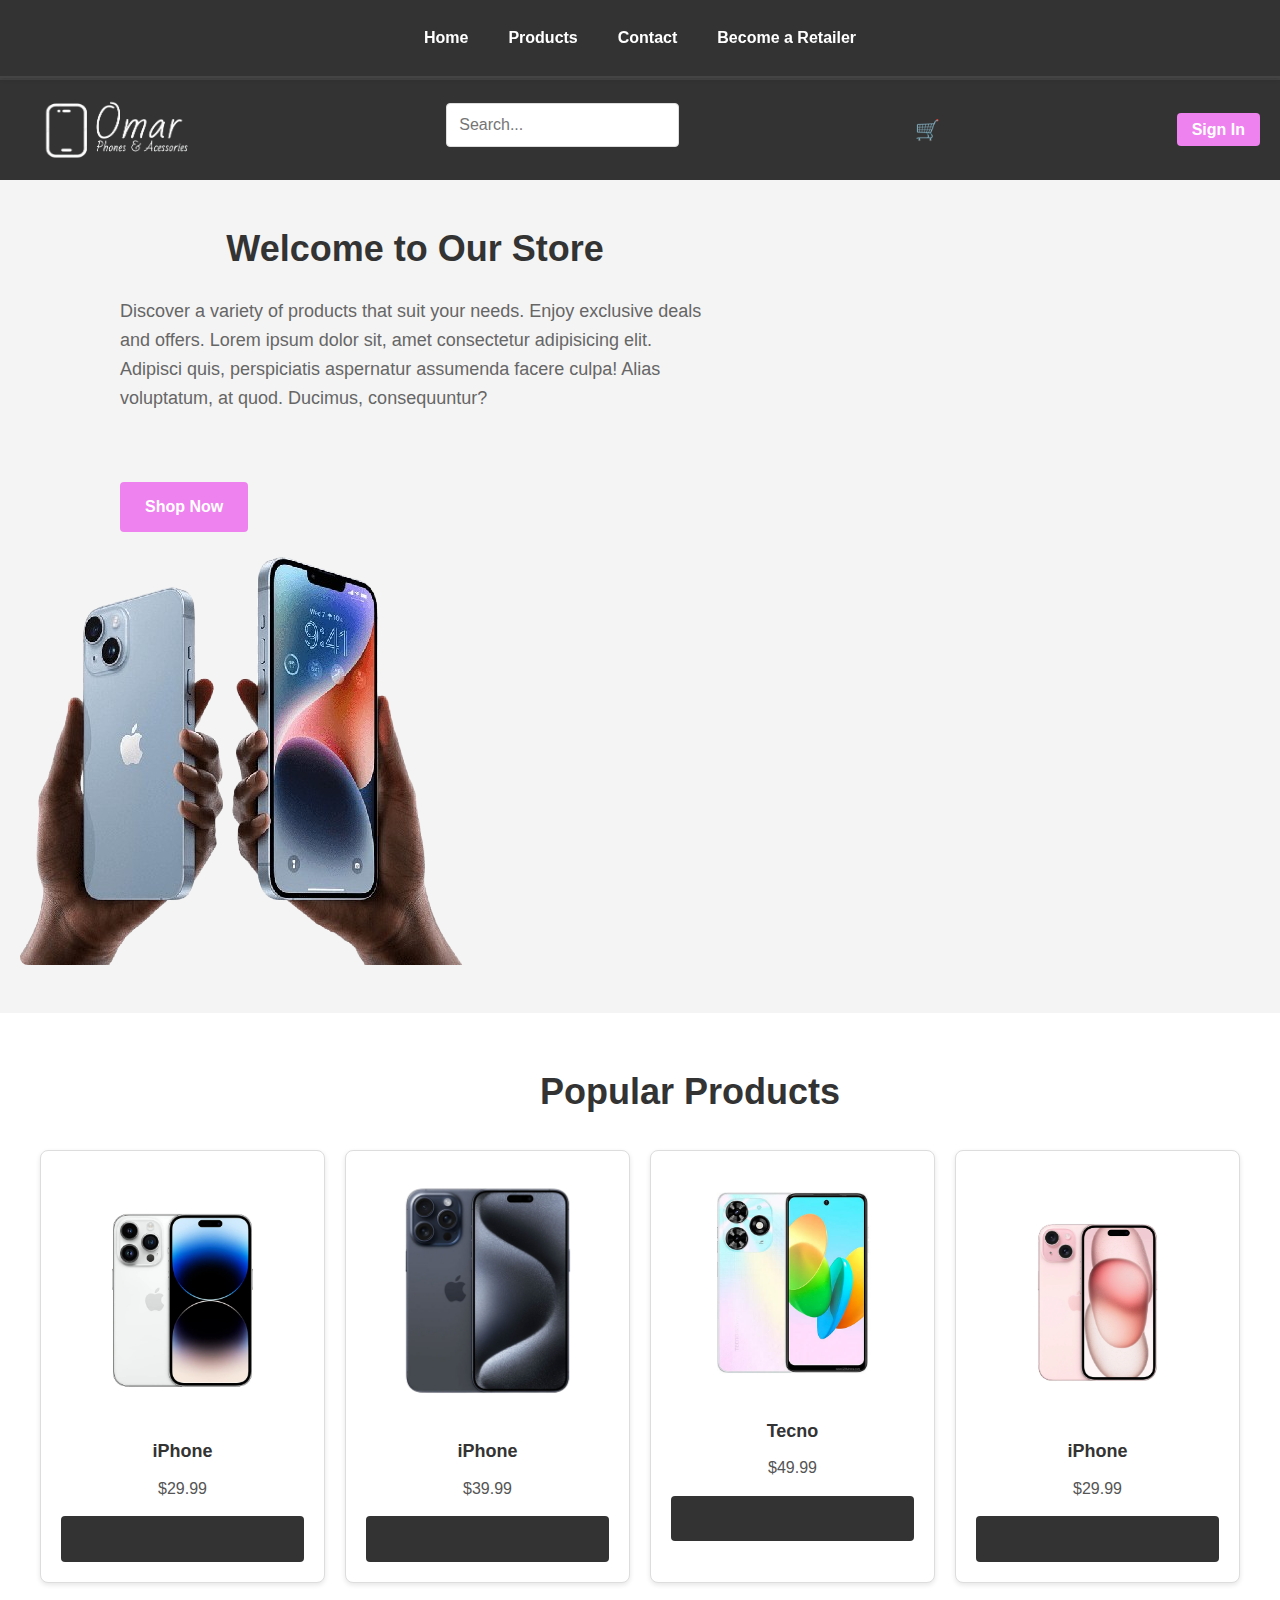
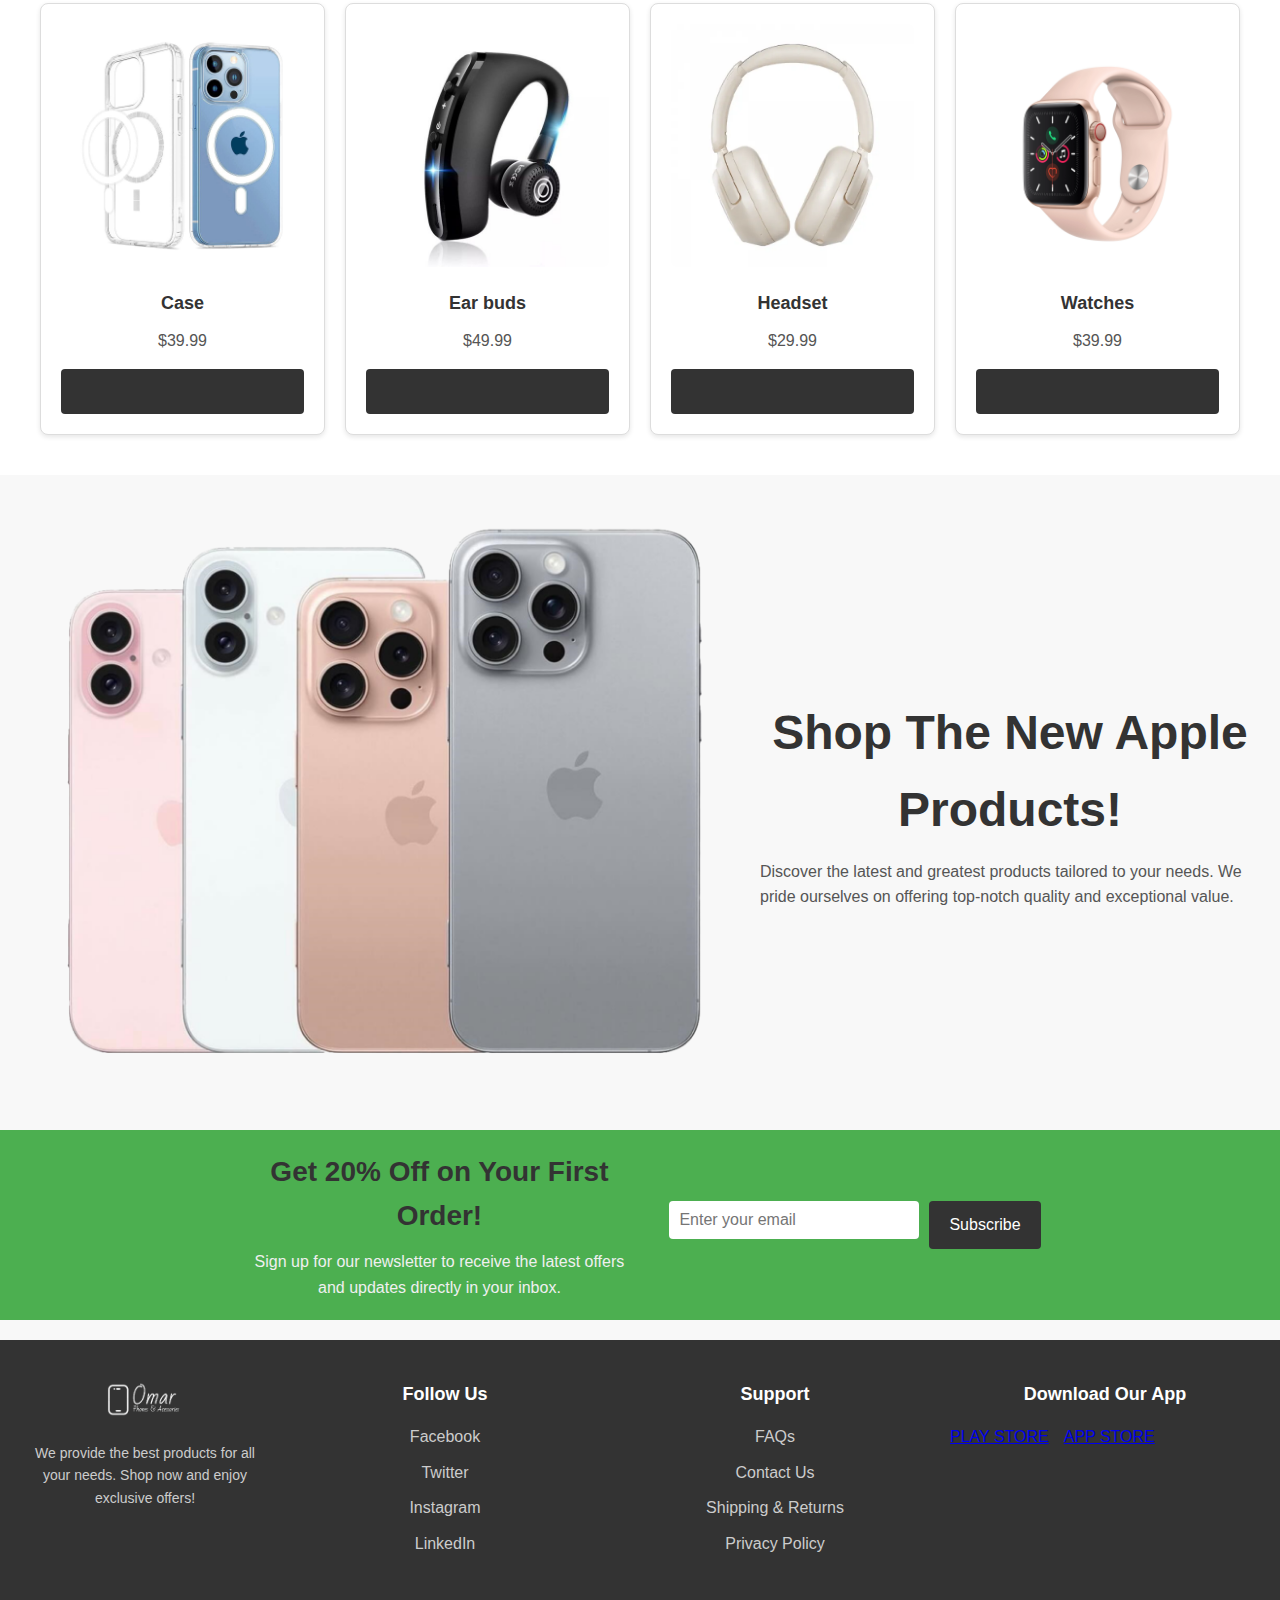
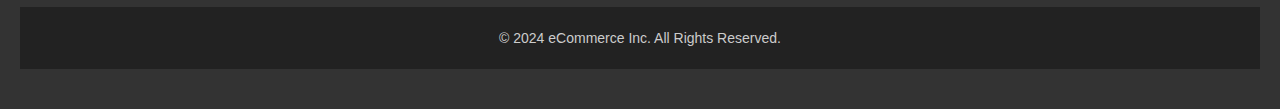
<file: index.html>
<!DOCTYPE html>
<html lang="en">
<head>
    <meta charset="UTF-8">
    <meta name="viewport" content="width=device-width, initial-scale=1.0">
    <link rel="stylesheet" href="styles.css">
    <link rel="stylesheet" href="style1.css">
    <title>Omar Phones & Accessories</title>
</head>
<body>

    <!-- First Navbar -->
    <nav class="navbar navbar-top">
        <ul class="navbar-list">
            <li><a href="index.html" class="navbar-link">Home</a></li>
            <li><a href="products.html" class="navbar-link">Products</a></li>
            <li><a href="Contact.html" class="navbar-link">Contact</a></li>
            <li><a href="authPage.html" class="navbar-link">Become a Retailer</a></li>
        </ul>
    </nav>

    <!-- Second Navbar -->
    <nav class="navbar navbar-bottom">
        <div class="navbar-container">
            <!-- Logo -->
            <div class="logo">
                <a href="index.html" class="logo-link"><img class="logo" src="./images/logo.png" alt="logo"></a>
            </div>

            <!-- Search Bar -->
            <div class="search-bar">
                <input type="text" placeholder="Search...">
            </div>

            <!-- Cart Icon -->
            <div class="cart-icon">
                <a href="cart.html">🛒</a>
            </div>

            <!-- Sign In Button -->
            <div class="sign-in-btn">
                <a href="authPage.html" class="sign-in-link">Sign In</a>
            </div>
        </div>
    </nav>

    <!-- Hero Section -->
    <section class="hero">
        <div class="hero-content">
            <h1 class="hero-title">Welcome to Our Store</h1>
            <p class="hero-text">Discover a variety of products that suit your needs. Enjoy exclusive deals and offers. Lorem ipsum dolor sit, amet consectetur adipisicing elit. Adipisci quis, perspiciatis aspernatur assumenda facere culpa! Alias voluptatum,  at  quod. Ducimus, consequuntur?</p>
            <a href="products.html" class="cta-btn">Shop Now</a>
        </div>
        <div class="hero-image">
            <img src="./images/133-removebg-preview.png" alt="Hero Image">
        </div>
    </section>

    <section class="products-section">
        <h1 class="head">Popular Products </h1>
        <div class="products-container">
            <div class="product-card">
                <img src="./images/14pro.webp" alt="Product 1">
                <h3>iPhone</h3>
                <p>$29.99</p>
                <a href="products.html" class="view-btn">View</a>
            </div>
            <div class="product-card">
                <img src="./images/15pm.png" alt="Product 2">
                <h3>iPhone</h3>
                <p>$39.99</p>
                <a href="products.html" class="view-btn">View</a>
            </div>
            <div class="product-card">
                <img src="./images/s2.JPG" alt="Product 3">
                <h3>Tecno</h3>
                <p>$49.99</p>
                <a href="products.html" class="view-btn">View</a>
            </div>
            <div class="product-card">
                <img src="./images/p1.webp" alt="Product 1">
                <h3>iPhone</h3>
                <p>$29.99</p>
                <a href="products.html" class="view-btn">View</a>
            </div>
            <div class="product-card">
                <img src="./images/case01.jpg" alt="Product 2">
                <h3>Case </h3>
                <p>$39.99</p>
                <a href="products.html" class="view-btn">View</a>
            </div>
            <div class="product-card">
                <img src="./images/case3.jpg" alt="Product 3">
                <h3>Ear buds </h3>
                <p>$49.99</p>
                <a href="products.html" class="view-btn">View</a>
            </div>
            <div class="product-card">
                <img src="./images/case7.webp" alt="Product 1">
                <h3>Headset</h3>
                <p>$29.99</p>
                <a href="products.html" class="view-btn">View</a>
            </div>
            <div class="product-card">
                <img src="./images/case4.webp" alt="Product 2">
                <h3>Watches</h3>
                <p>$39.99</p>
                <a href="products.html" class="view-btn">View</a>
            </div>
          
           
           
        </div>
    </section>

    <section class="image-text-section">
        <div class="image-container">
            <img src="./images/ee.png" alt="Placeholder Image">
        </div>
        <div class="text-container">
            <h2 class="section-header">Shop The New Apple Products!</h2>
            <p class="section-text">
                Discover the latest and greatest products tailored to your needs. 
                We pride ourselves on offering top-notch quality and exceptional value.
            </p>
        </div>
    </section>

    <!-- Banner Section -->
    <section class="banner">
        <div class="banner-content">
            <div class="offer">
                <h2>Get 20% Off on Your First Order!</h2>
                <p>Sign up for our newsletter to receive the latest offers and updates directly in your inbox.</p>
            </div>
            <div class="subscribe">
                <form class="newsletter-form">
                    <input type="email" placeholder="Enter your email" required>
                    <button type="submit" class="subscribe-btn">Subscribe</button>
                </form>
            </div>
        </div>
    </section>
     
    <!-- Footer Section -->
    <footer class="footer">
        <div class="container">
            <!-- Logo Section -->
            <div class="footer-logo">
                <img src="./images/logo.png" alt="Company Logo">
                <p>We provide the best products for all your needs. Shop now and enjoy exclusive offers!</p>
            </div>

            <!-- Social Links -->
            <div class="footer-social">
                <h3>Follow Us</h3>
                <ul>
                    <li><a href="https://facebook.com" target="_blank">Facebook</a></li>
                    <li><a href="https://twitter.com" target="_blank">Twitter</a></li>
                    <li><a href="https://instagram.com" target="_blank">Instagram</a></li>
                    <li><a href="https://linkedin.com" target="_blank">LinkedIn</a></li>
                </ul>
            </div>

            <!-- Support Section -->
            <div class="footer-support">
                <h3>Support</h3>
                <ul>
                    <li><a href="#">FAQs</a></li>
                    <li><a href="#">Contact Us</a></li>
                    <li><a href="#">Shipping & Returns</a></li>
                    <li><a href="#">Privacy Policy</a></li>
                </ul>
            </div>

            <!-- Download App Section -->
            <div class="footer-download">
                <h3>Download Our App</h3>
                <div class="app-links">
                    <a href="#" class="app-store-link">
                      PLAY STORE  
                    </a>
                    <a href="#" class="app-store-link">
                        APP STORE
                    </a>
                </div>
            </div>
        </div>

        <!-- Copyright Section -->
        <div class="footer-copyright">
            <p>&copy; 2024 eCommerce Inc. All Rights Reserved.</p>
        </div>
    </footer>

</body>
</html>
</file>
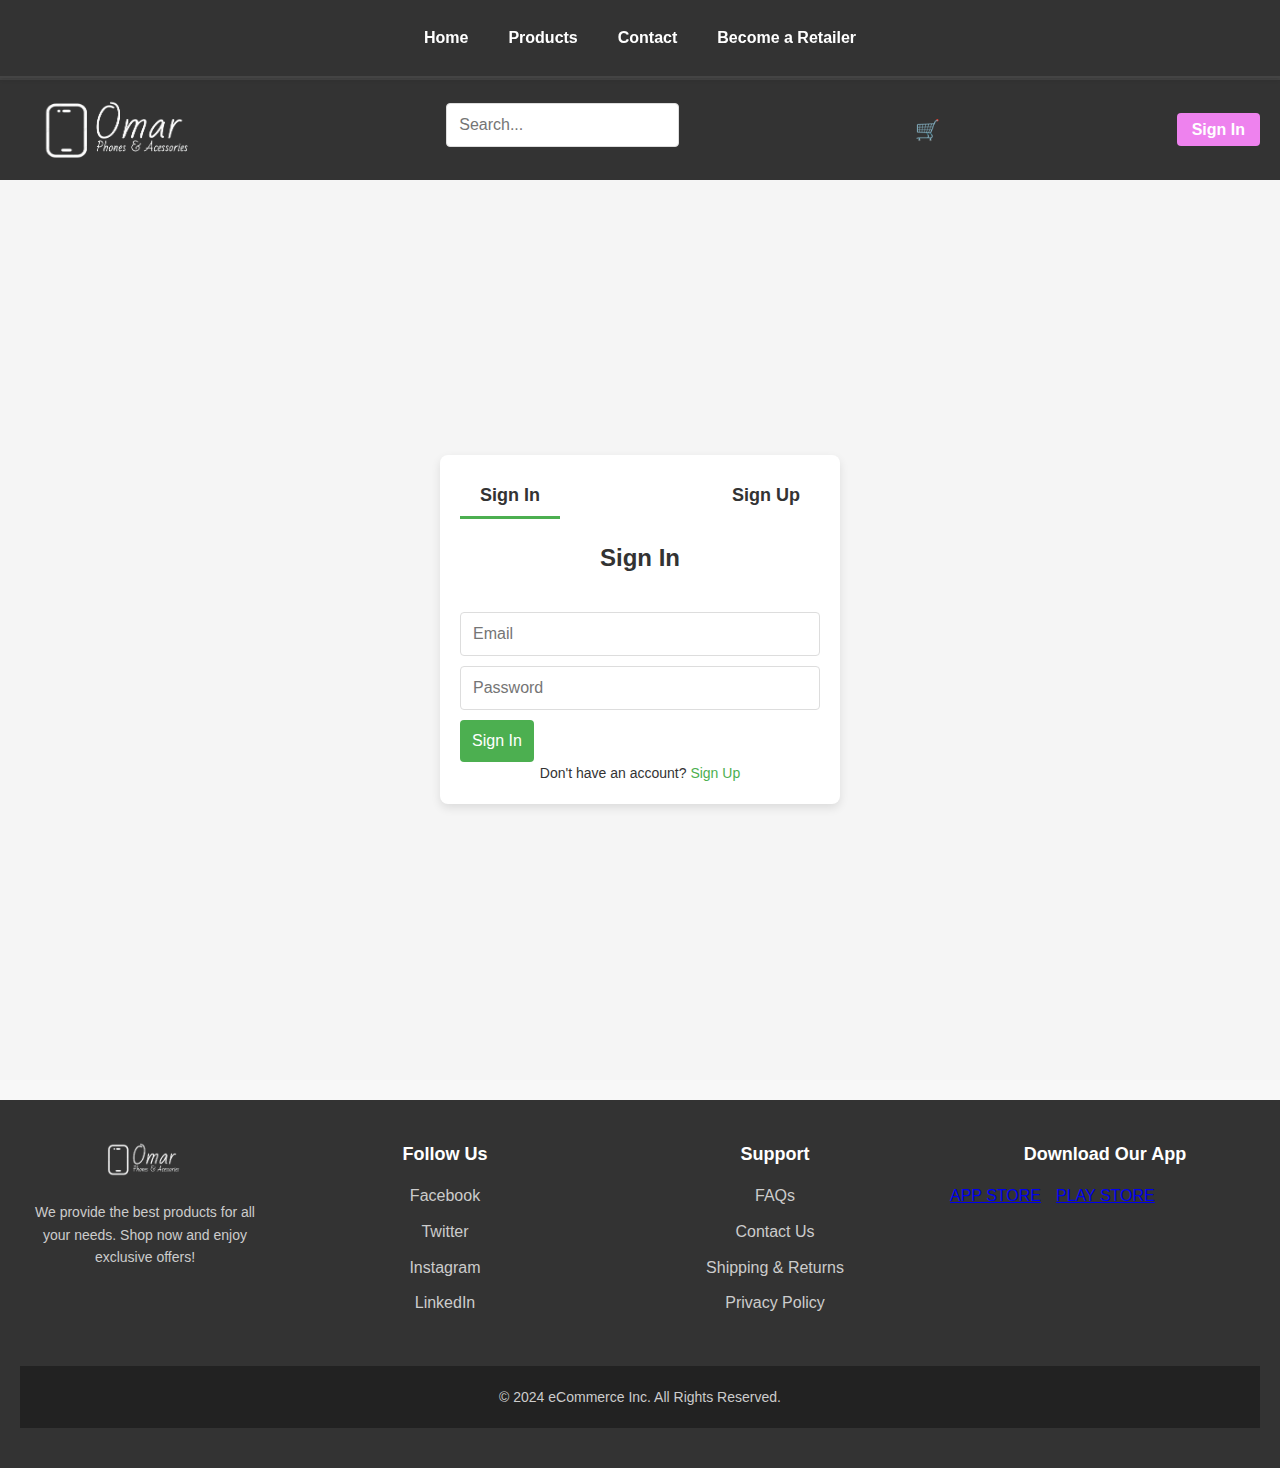
<file: authPage.html>
<!DOCTYPE html>
<html lang="en">
<head>
    <meta charset="UTF-8">
    <meta name="viewport" content="width=device-width, initial-scale=1.0">
    <link rel="stylesheet" href="styles.css">
    <link rel="stylesheet" href="style1.css">
    <title>Omar Phones & Accessories</title>
</head>
<body>

    <!-- First Navbar -->
    <nav class="navbar navbar-top">
        <ul class="navbar-list">
            <li><a href="index.html" class="navbar-link">Home</a></li>
            <li><a href="products.html" class="navbar-link">Products</a></li>
            <li><a href="Contact.html" class="navbar-link">Contact</a></li>
            <li><a href="authPage.html" class="navbar-link">Become a Retailer</a></li>
        </ul>
    </nav>

    <!-- Second Navbar -->
    <nav class="navbar navbar-bottom">
        <div class="navbar-container">
            <!-- Logo -->
            <div class="logo">
                <a href="index.html" class="logo-link"><img class="logo" src="./images/logo.png" alt="logo"></a>
            </div>

            <!-- Search Bar -->
            <div class="search-bar">
                <input type="text" placeholder="Search...">
            </div>

            <!-- Cart Icon -->
            <div class="cart-icon">
                <a href="cart.html">🛒</a>
            </div>

            <!-- Sign In Button -->
            <div class="sign-in-btn">
                <a href="authPage.html" class="sign-in-link">Sign In</a>
            </div>
        </div>
    </nav>

    <section class="auth-section">
        <div class="auth-container">
            <!-- Tab Navigation -->
            <div class="tab-nav">
                <button class="tab-button active" onclick="showSignIn()">Sign In</button>
                <button class="tab-button" onclick="showSignUp()">Sign Up</button>
            </div>

            <!-- Sign In Form -->
            <div id="signInForm" class="form-container">
                <h2>Sign In</h2>
                <form action="#" method="POST">
                    <input type="email" placeholder="Email" required>
                    <input type="password" placeholder="Password" required>
                    <button type="submit" class="submit-btn">Sign In</button>
                    <p class="switch-form">Don't have an account? <span onclick="showSignUp()">Sign Up</span></p>
                </form>
            </div>

            <!-- Sign Up Form -->
            <div id="signUpForm" class="form-container" style="display: none;">
                <h2>Sign Up</h2>
                <form action="#" method="POST">
                    <input type="text" placeholder="Full Name" required>
                    <input type="email" placeholder="Email" required>
                    <input type="text" placeholder="Phone Number" required>
                    <input type="password" placeholder="Password" required>
                    <input type="password" placeholder="Confirm Password" required>
                    <textarea placeholder="Address" rows="4" required></textarea>
                    <div class="terms-container">
                        <input type="checkbox" id="terms" required>
                        <label for="terms">I agree to the <a href="#">Terms and Conditions</a></label>
                    </div>
                    <button type="submit" class="submit-btn">Sign Up</button>
                    <p class="switch-form">Already have an account? <span onclick="showSignIn()">Sign In</span></p>
                </form>
            </div>
        </div>
    </section>

    <script>
        function showSignIn() {
            document.getElementById("signInForm").style.display = "block";
            document.getElementById("signUpForm").style.display = "none";
            document.querySelector(".tab-button.active").classList.remove("active");
            document.querySelectorAll(".tab-button")[0].classList.add("active");
        }

        function showSignUp() {
            document.getElementById("signInForm").style.display = "none";
            document.getElementById("signUpForm").style.display = "block";
            document.querySelector(".tab-button.active").classList.remove("active");
            document.querySelectorAll(".tab-button")[1].classList.add("active");
        }
    </script>

<!-- Footer Section -->
<footer class="footer">
    <div class="container">
        <!-- Logo Section -->
        <div class="footer-logo">
            <img src="./images/logo.png" alt="Company Logo">
            <p>We provide the best products for all your needs. Shop now and enjoy exclusive offers!</p>
        </div>

        <!-- Social Links -->
        <div class="footer-social">
            <h3>Follow Us</h3>
            <ul>
                <li><a href="https://facebook.com" target="_blank">Facebook</a></li>
                <li><a href="https://twitter.com" target="_blank">Twitter</a></li>
                <li><a href="https://instagram.com" target="_blank">Instagram</a></li>
                <li><a href="https://linkedin.com" target="_blank">LinkedIn</a></li>
            </ul>
        </div>

        <!-- Support Section -->
        <div class="footer-support">
            <h3>Support</h3>
            <ul>
                <li><a href="#">FAQs</a></li>
                <li><a href="#">Contact Us</a></li>
                <li><a href="#">Shipping & Returns</a></li>
                <li><a href="#">Privacy Policy</a></li>
            </ul>
        </div>

        <!-- Download App Section -->
        <div class="footer-download">
            <h3>Download Our App</h3>
            <div class="app-links">
                <a href="#" class="app-store-link">
                    APP STORE
                </a>
                <a href="#" class="app-store-link">
                    PLAY STORE
                </a>
            </div>
        </div>
    </div>

    <!-- Copyright Section -->
    <div class="footer-copyright">
        <p>&copy; 2024 eCommerce Inc. All Rights Reserved.</p>
    </div>
</footer>
</body>
</html>
</file>
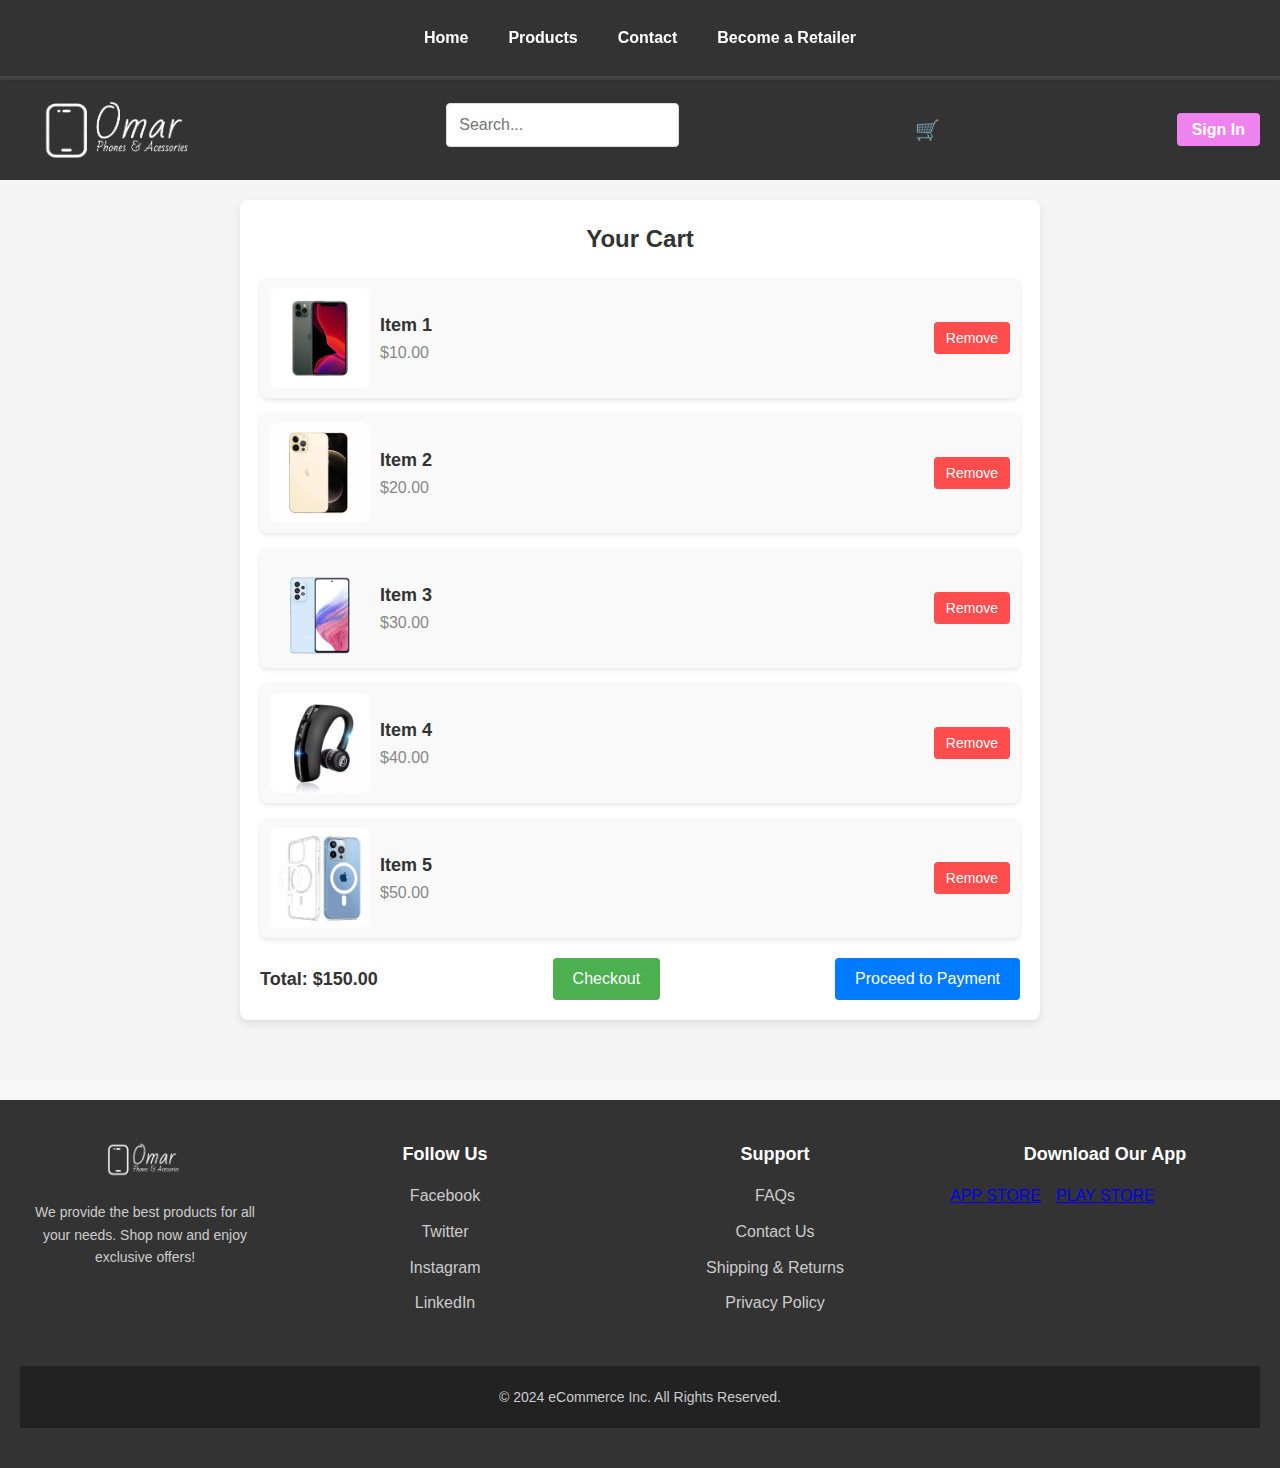
<file: cart.html>
<!DOCTYPE html>
<html lang="en">
<head>
    <meta charset="UTF-8">
    <meta name="viewport" content="width=device-width, initial-scale=1.0">
    <link rel="stylesheet" href="styles.css">
    <link rel="stylesheet" href="style1.css">
    <title>Omar Phones & Accessories</title>
</head>
<body>

    <!-- First Navbar -->
    <nav class="navbar navbar-top">
        <ul class="navbar-list">
            <li><a href="index.html" class="navbar-link">Home</a></li>
            <li><a href="products.html" class="navbar-link">Products</a></li>
            <li><a href="Contact.html" class="navbar-link">Contact</a></li>
            <li><a href="authPage.html" class="navbar-link">Become a Retailer</a></li>
        </ul>
    </nav>

    <!-- Second Navbar -->
    <nav class="navbar navbar-bottom">
        <div class="navbar-container">
            <!-- Logo -->
            <div class="logo">
                <a href="index.html" class="logo-link"><img class="logo" src="./images/logo.png" alt="logo"></a>
            </div>

            <!-- Search Bar -->
            <div class="search-bar">
                <input type="text" placeholder="Search...">
            </div>

            <!-- Cart Icon -->
            <div class="cart-icon">
                <a href="cart.html">🛒</a>
            </div>

            <!-- Sign In Button -->
            <div class="sign-in-btn">
                <a href="authPage.html" class="sign-in-link">Sign In</a>
            </div>
        </div>
    </nav>
    <section class="cart-section">
        <div class="cart-container">
            <h1>Your Cart</h1>
    
            <!-- Cart Items List -->
            <div class="cart-items">
                <!-- Cart Item 1 -->
                <div class="cart-item">
                    <img src="./images/11pro.jpg" alt="Item 1">
                    <div class="item-info">
                        <h3>Item 1</h3>
                        <p>$10.00</p>
                    </div>
                    <button class="remove-btn" onclick="removeItem(this)">Remove</button>
                </div>
                <!-- Cart Item 2 -->
                <div class="cart-item">
                    <img src="./images/12pro.jpg" alt="Item 2">
                    <div class="item-info">
                        <h3>Item 2</h3>
                        <p>$20.00</p>
                    </div>
                    <button class="remove-btn" onclick="removeItem(this)">Remove</button>
                </div>
                <!-- Cart Item 3 -->
                <div class="cart-item">
                    <img src="./images/a3.webp" alt="Item 3">
                    <div class="item-info">
                        <h3>Item 3</h3>
                        <p>$30.00</p>
                    </div>
                    <button class="remove-btn" onclick="removeItem(this)">Remove</button>
                </div>
                <!-- Cart Item 4 -->
                <div class="cart-item">
                    <img src="./images/case3.jpg" alt="Item 4">
                    <div class="item-info">
                        <h3>Item 4</h3>
                        <p>$40.00</p>
                    </div>
                    <button class="remove-btn" onclick="removeItem(this)">Remove</button>
                </div>
                <!-- Cart Item 5 -->
                <div class="cart-item">
                    <img src="./images/case01.jpg" alt="Item 5">
                    <div class="item-info">
                        <h3>Item 5</h3>
                        <p>$50.00</p>
                    </div>
                    <button class="remove-btn" onclick="removeItem(this)">Remove</button>
                </div>
            </div>
    
            <!-- Total Price -->
            <div class="cart-summary">
                <p><strong>Total:</strong> $150.00</p>
                <button class="checkout-btn" onclick="checkout()">Checkout</button>
                <button class="payment-btn" onclick="pay()">Proceed to Payment</button>
            </div>
        </div>
    </section>
    <script src="script.js"></script>

<!-- Footer Section -->
<footer class="footer">
    <div class="container">
        <!-- Logo Section -->
        <div class="footer-logo">
            <img src="./images/logo.png" alt="Company Logo">
            <p>We provide the best products for all your needs. Shop now and enjoy exclusive offers!</p>
        </div>

        <!-- Social Links -->
        <div class="footer-social">
            <h3>Follow Us</h3>
            <ul>
                <li><a href="https://facebook.com" target="_blank">Facebook</a></li>
                <li><a href="https://twitter.com" target="_blank">Twitter</a></li>
                <li><a href="https://instagram.com" target="_blank">Instagram</a></li>
                <li><a href="https://linkedin.com" target="_blank">LinkedIn</a></li>
            </ul>
        </div>

        <!-- Support Section -->
        <div class="footer-support">
            <h3>Support</h3>
            <ul>
                <li><a href="#">FAQs</a></li>
                <li><a href="#">Contact Us</a></li>
                <li><a href="#">Shipping & Returns</a></li>
                <li><a href="#">Privacy Policy</a></li>
            </ul>
        </div>

        <!-- Download App Section -->
        <div class="footer-download">
            <h3>Download Our App</h3>
            <div class="app-links">
                <a href="#" class="app-store-link">
                    APP STORE
                </a>
                <a href="#" class="app-store-link">
                    PLAY STORE
                </a>
            </div>
        </div>
    </div>

    <!-- Copyright Section -->
    <div class="footer-copyright">
        <p>&copy; 2024 eCommerce Inc. All Rights Reserved.</p>
    </div>
</footer>


</body>
</html>
</file>
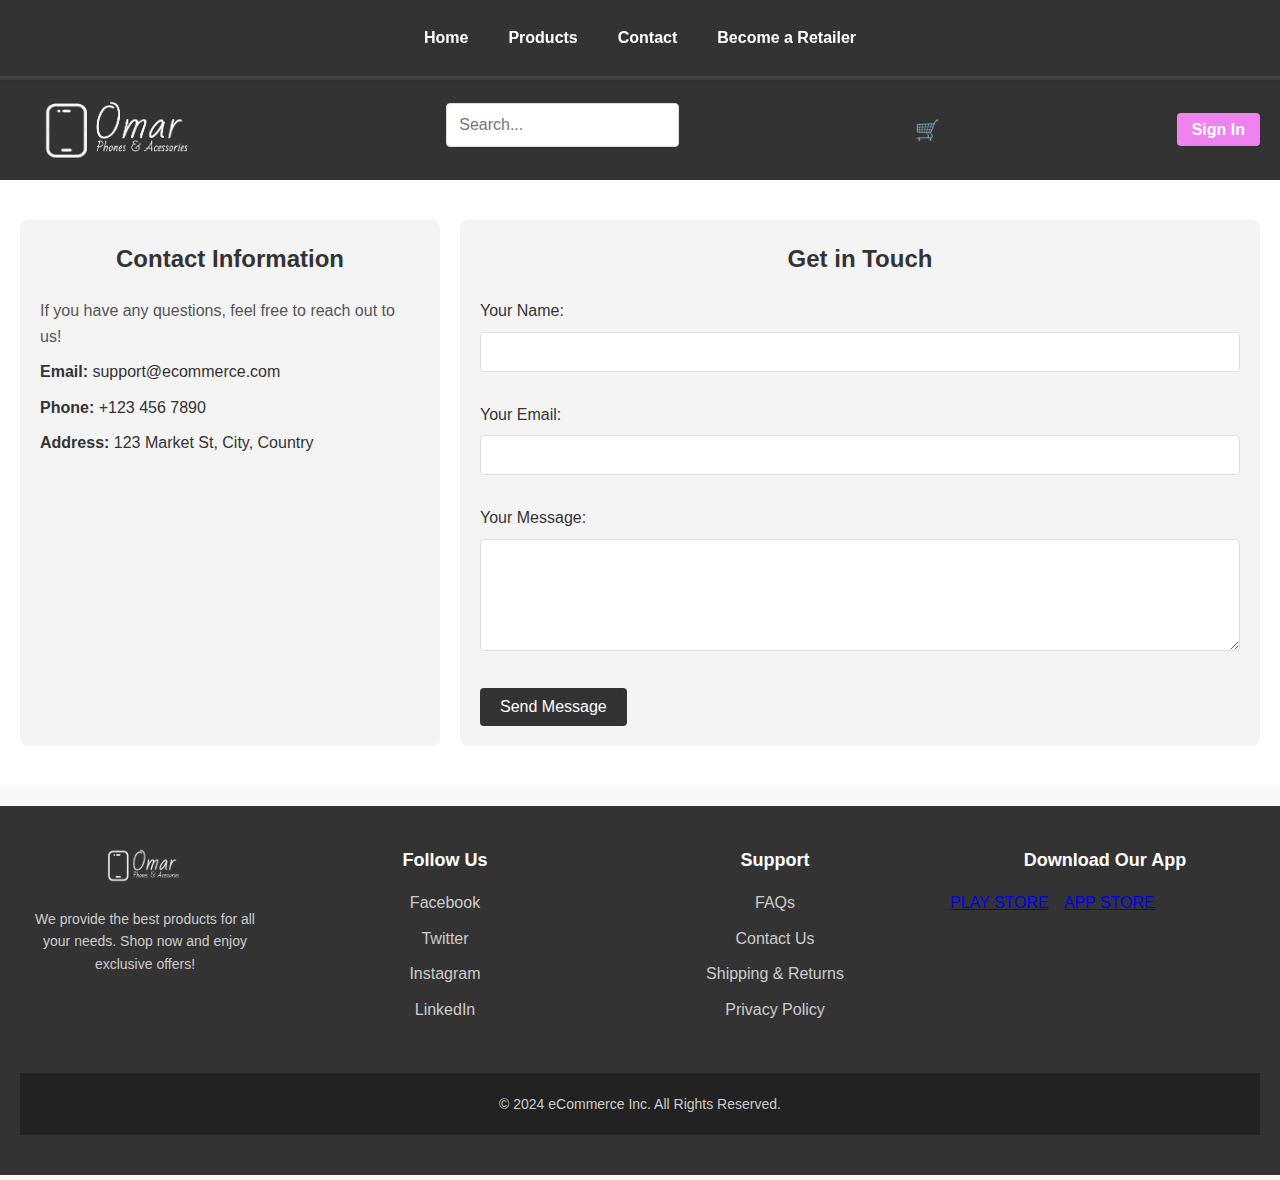
<file: Contact.html>
<!DOCTYPE html>
<html lang="en">
<head>
    <meta charset="UTF-8">
    <meta name="viewport" content="width=device-width, initial-scale=1.0">
    <link rel="stylesheet" href="styles.css">
    <link rel="stylesheet" href="style1.css">
    <title>Omar Phones & Accessories</title>
</head>
<body>

    <!-- First Navbar -->
    <nav class="navbar navbar-top">
        <ul class="navbar-list">
            <li><a href="index.html" class="navbar-link">Home</a></li>
            <li><a href="products.html" class="navbar-link">Products</a></li>
            <li><a href="Contact.html" class="navbar-link">Contact</a></li>
            <li><a href="authPage.html" class="navbar-link">Become a Retailer</a></li>
        </ul>
    </nav>

    <!-- Second Navbar -->
    <nav class="navbar navbar-bottom">
        <div class="navbar-container">
            <!-- Logo -->
            <div class="logo">
                <a href="index.html" class="logo-link"><img class="logo" src="./images/logo.png" alt="logo"></a>
            </div>

            <!-- Search Bar -->
            <div class="search-bar">
                <input type="text" placeholder="Search...">
            </div>

            <!-- Cart Icon -->
            <div class="cart-icon">
                <a href="cart.html">🛒</a>
            </div>

            <!-- Sign In Button -->
            <div class="sign-in-btn">
                <a href="authPage.html" class="sign-in-link">Sign In</a>
            </div>
        </div>
    </nav>
<!-- Contact Page Section -->
<section class="contact-section">
    <div class="container">
        <div class="contact-info">
            <h2>Contact Information</h2>
            <p>If you have any questions, feel free to reach out to us!</p>
            <ul>
                <li><strong>Email:</strong> support@ecommerce.com</li>
                <li><strong>Phone:</strong> +123 456 7890</li>
                <li><strong>Address:</strong> 123 Market St, City, Country</li>
            </ul>
        </div>

        <div class="contact-form">
            <h2>Get in Touch</h2>
            <form action="#" method="POST">
                <div class="form-group">
                    <label for="name">Your Name:</label>
                    <input type="text" id="name" name="name" required>
                </div>
                <div class="form-group">
                    <label for="email">Your Email:</label>
                    <input type="email" id="email" name="email" required>
                </div>
                <div class="form-group">
                    <label for="message">Your Message:</label>
                    <textarea id="message" name="message" rows="5" required></textarea>
                </div>
                <button type="submit">Send Message</button>
            </form>
        </div>
    </div>
</section>
   
<!-- Footer Section -->
<footer class="footer">
    <div class="container">
        <!-- Logo Section -->
        <div class="footer-logo">
            <img src="./images/logo.png" alt="Company Logo">
            <p>We provide the best products for all your needs. Shop now and enjoy exclusive offers!</p>
        </div>

        <!-- Social Links -->
        <div class="footer-social">
            <h3>Follow Us</h3>
            <ul>
                <li><a href="https://facebook.com" target="_blank">Facebook</a></li>
                <li><a href="https://twitter.com" target="_blank">Twitter</a></li>
                <li><a href="https://instagram.com" target="_blank">Instagram</a></li>
                <li><a href="https://linkedin.com" target="_blank">LinkedIn</a></li>
            </ul>
        </div>

        <!-- Support Section -->
        <div class="footer-support">
            <h3>Support</h3>
            <ul>
                <li><a href="#">FAQs</a></li>
                <li><a href="#">Contact Us</a></li>
                <li><a href="#">Shipping & Returns</a></li>
                <li><a href="#">Privacy Policy</a></li>
            </ul>
        </div>

        <!-- Download App Section -->
        <div class="footer-download">
            <h3>Download Our App</h3>
            <div class="app-links">
                <a href="#" class="app-store-link">
                    PLAY STORE
                </a>
                <a href="#" class="app-store-link">
                    APP STORE
                </a>
            </div>
        </div>
    </div>

    <!-- Copyright Section -->
    <div class="footer-copyright">
        <p>&copy; 2024 eCommerce Inc. All Rights Reserved.</p>
    </div>
</footer>
</body>
</html>
</file>
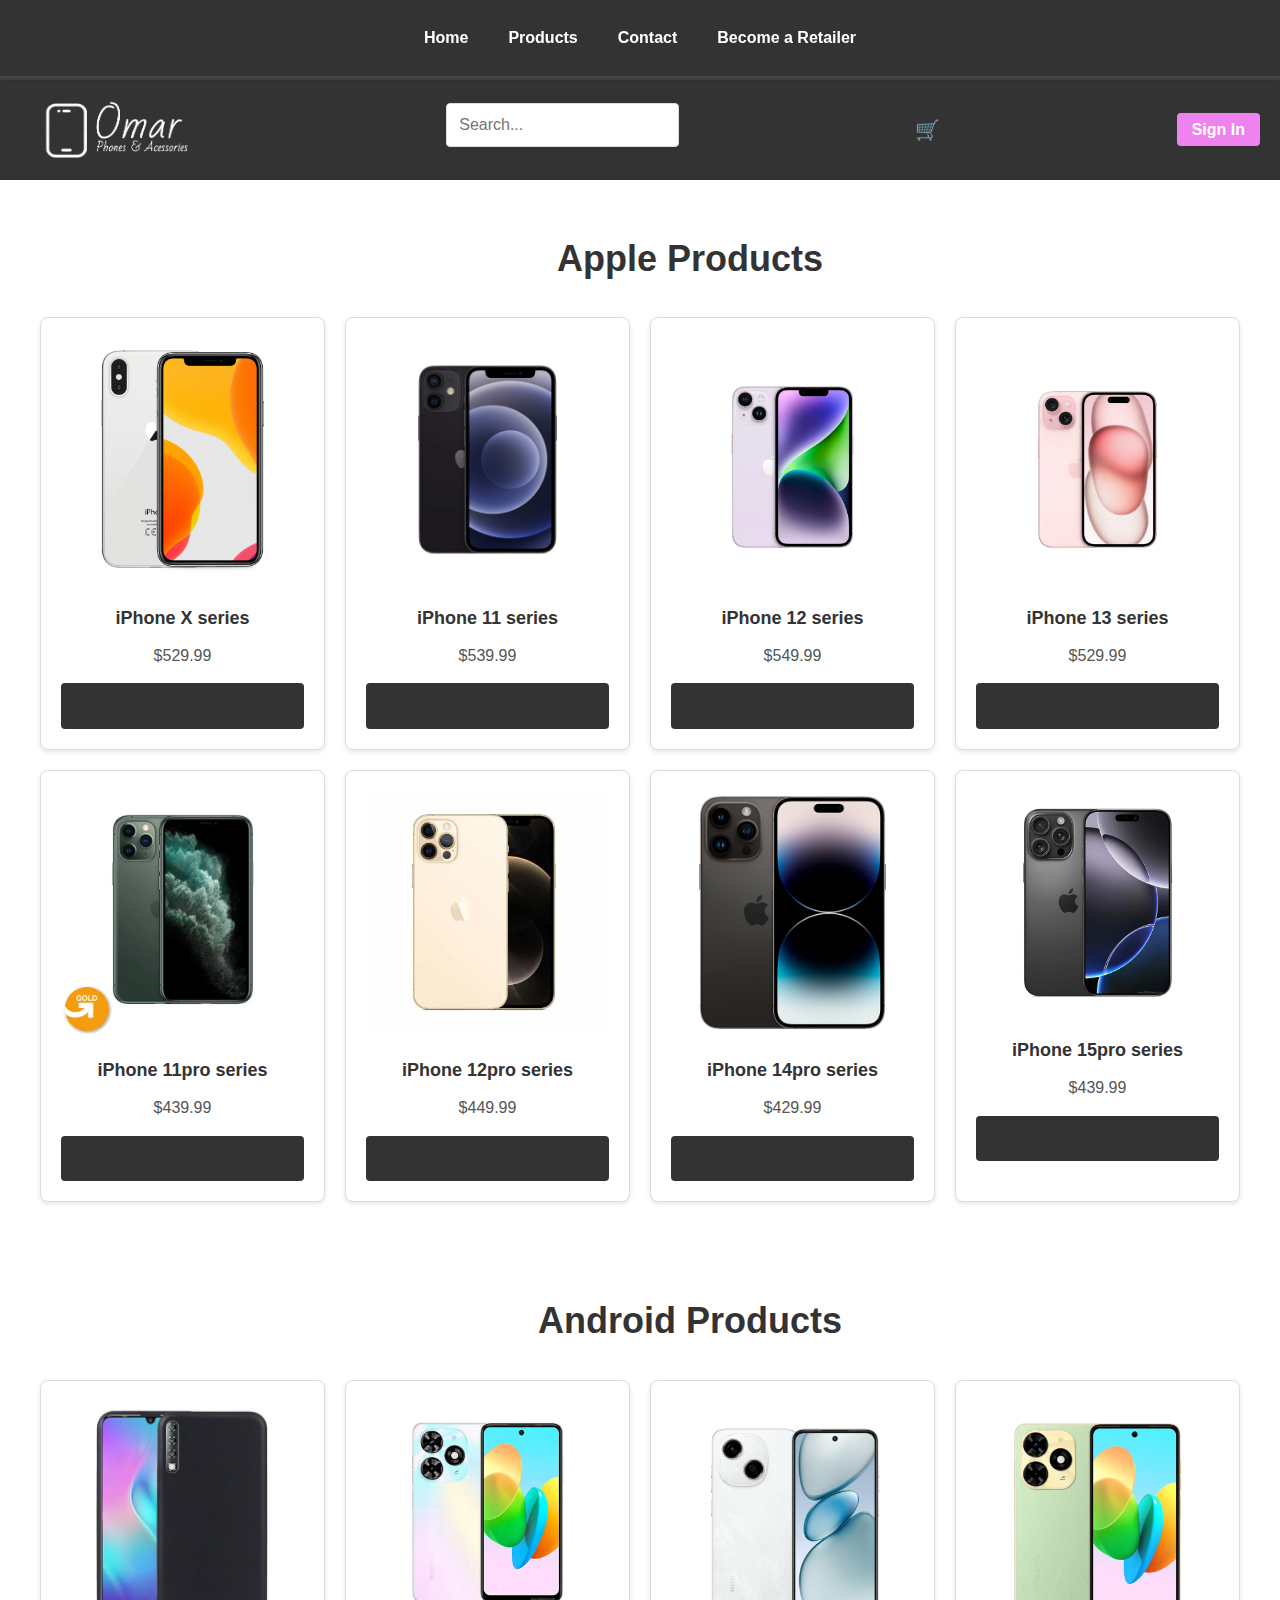
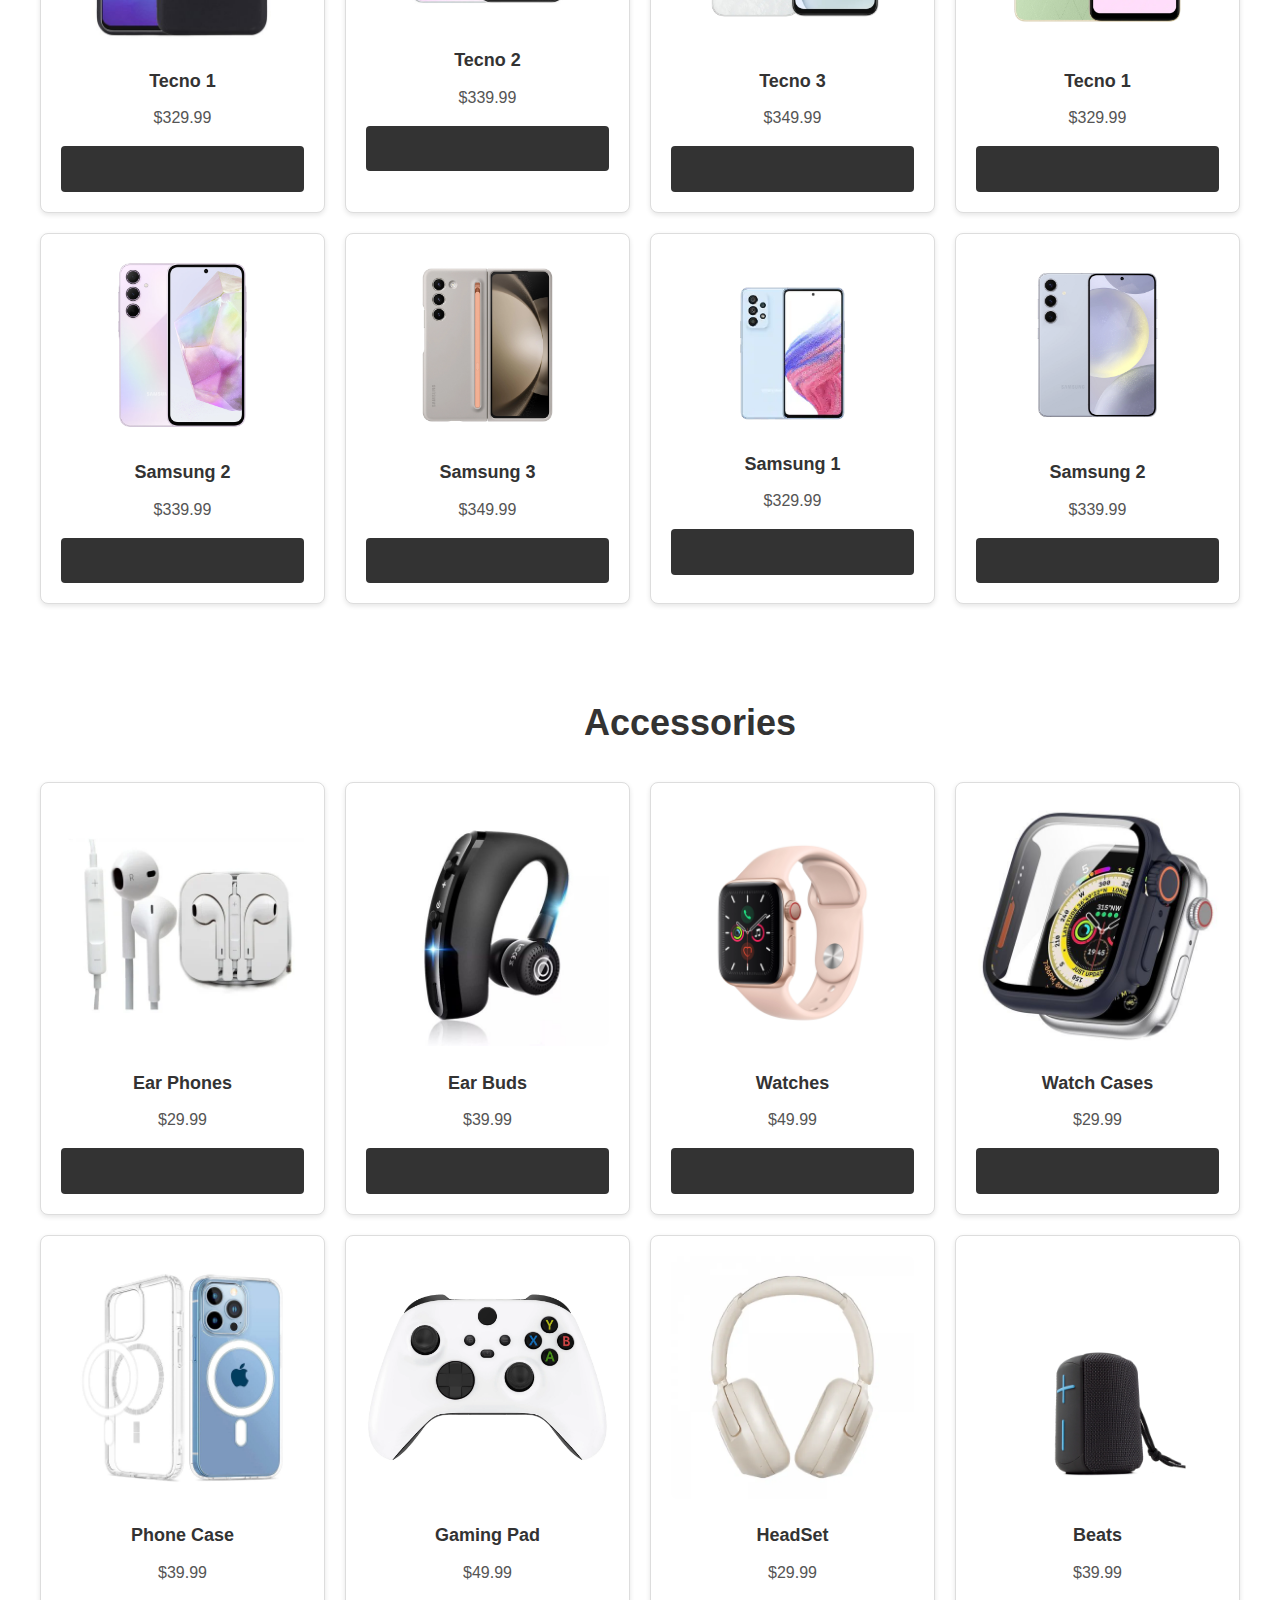
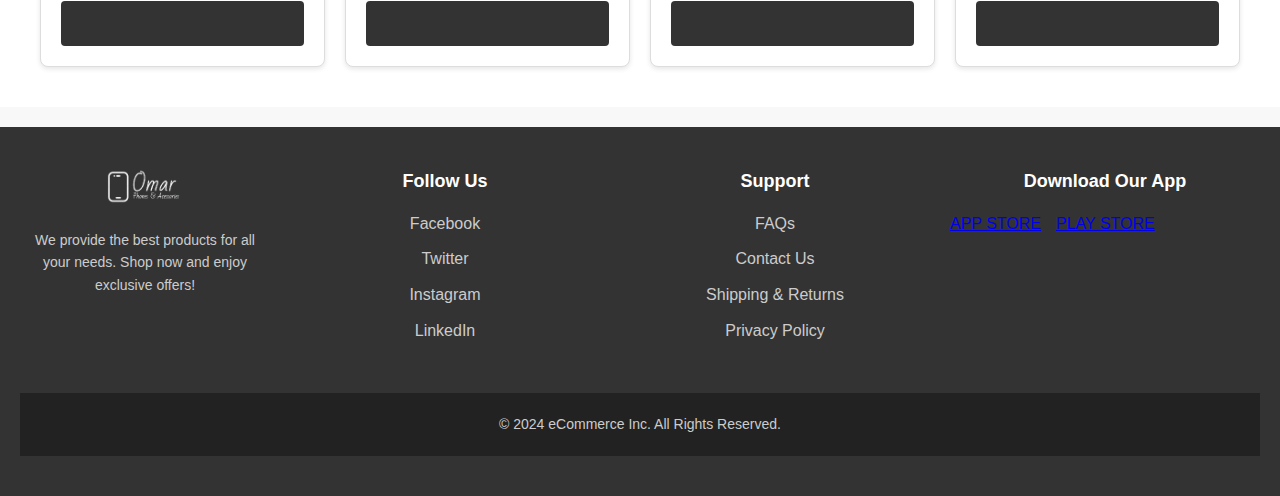
<file: products.html>
<!DOCTYPE html>
<html lang="en">
<head>
    <meta charset="UTF-8">
    <meta name="viewport" content="width=device-width, initial-scale=1.0">
    <link rel="stylesheet" href="styles.css">
    <link rel="stylesheet" href="style1.css">
    <title>Omar Phones & Accessories</title>
</head>
<body>

    <!-- First Navbar -->
    <nav class="navbar navbar-top">
        <ul class="navbar-list">
            <li><a href="index.html" class="navbar-link">Home</a></li>
            <li><a href="products.html" class="navbar-link">Products</a></li>
            <li><a href="Contact.html" class="navbar-link">Contact</a></li>
            <li><a href="authPage.html" class="navbar-link">Become a Retailer</a></li>
        </ul>
    </nav>

    <!-- Second Navbar -->
    <nav class="navbar navbar-bottom">
        <div class="navbar-container">
            <!-- Logo -->
            <div class="logo">
                <a href="index.html" class="logo-link"><img class="logo" src="./images/logo.png" alt="logo"></a>
            </div>

            <!-- Search Bar -->
            <div class="search-bar">
                <input type="text" placeholder="Search...">
            </div>

            <!-- Cart Icon -->
            <div class="cart-icon">
                <a href="cart.html">🛒</a>
            </div>

            <!-- Sign In Button -->
            <div class="sign-in-btn">
                <a href="authPage.html" class="sign-in-link">Sign In</a>
            </div>
        </div>
    </nav>

    <!-- Product Cards Section -->
    <section class="products-section">
        <div>
            <h1 class="head">Apple Products</h1>
        </div>
        <div class="products-container">
            <div class="product-card">
                <img src="./images/p7.webp" alt="Product 1">
                <h3>iPhone X series</h3>
                <p>$529.99</p>
                <a href="cart.html" class="view-btn">View</a>
            </div>
            <div class="product-card">
                <img src="./images/p6.webp" alt="Product 2">
                <h3>iPhone 11 series</h3>
                <p>$539.99</p>
                <a href="cart.html" class="view-btn">View</a>
            </div>
            <div class="product-card">
                <img src="./images/p2.webp" alt="Product 3">
                <h3>iPhone 12 series</h3>
                <p>$549.99</p>
                <a href="cart.html" class="view-btn">View</a>
            </div>
            <div class="product-card">
                <img src="./images/p1.webp" alt="Product 1">
                <h3>iPhone 13 series</h3>
                <p>$529.99</p>
                <a href="cart.html" class="view-btn">View</a>
            </div>
            <div class="product-card">
                <img src="./images/11pm.webp" alt="Product 2">
                <h3>iPhone 11pro series</h3>
                <p>$439.99</p>
                <a href="cart.html" class="view-btn">View</a>
            </div>
            <div class="product-card">
                <img src="./images/12pro.jpg" alt="Product 3">
                <h3>iPhone 12pro series</h3>
                <p>$449.99</p>
                <a href="cart.html" class="view-btn">View</a>
            </div>
            <div class="product-card">
                <img src="./images/14pm.png" alt="Product 1">
                <h3>iPhone 14pro series</h3>
                <p>$429.99</p>
                <a href="cart.html" class="view-btn">View</a>
            </div>
            <div class="product-card">
                <img src="./images/16pm.jpg" alt="Product 2">
                <h3>iPhone 15pro series</h3>
                <p>$439.99</p>
                <a href="cart.html" class="view-btn">View</a>
            </div>   
        </div>
    </section>
    <section class="products-section">
        <div>
            <h1 class="head">Android Products</h1>
        </div>
        <div class="products-container">
            <div class="product-card">
                <img src="./images/s5.JPG" alt="Product 1">
                <h3>Tecno 1</h3>
                <p>$329.99</p>
                <a href="cart.html" class="view-btn">View</a>
            </div>
            <div class="product-card">
                <img src="./images/s2.JPG" alt="Product 2">
                <h3>Tecno 2</h3>
                <p>$339.99</p>
                <a href="cart.html" class="view-btn">View</a>
            </div>
            <div class="product-card">
                <img src="./images/s3.JPG" alt="Product 3">
                <h3>Tecno 3</h3>
                <p>$349.99</p>
                <a href="cart.html" class="view-btn">View</a>
            </div>
            <div class="product-card">
                <img src="./images/s4.JPG" alt="Product 1">
                <h3>Tecno 1</h3>
                <p>$329.99</p>
                <a href="cart.html" class="view-btn">View</a>
            </div>
            <div class="product-card">
                <img src="./images/a1.jpg" alt="Product 2">
                <h3>Samsung 2</h3>
                <p>$339.99</p>
                <a href="cart.html" class="view-btn">View</a>
            </div>
            <div class="product-card">
                <img src="./images/a6.webp" alt="Product 3">
                <h3>Samsung 3</h3>
                <p>$349.99</p>
                <a href="cart.html" class="view-btn">View</a>
            </div>
            <div class="product-card">
                <img src="./images/a3.webp" alt="Product 1">
                <h3>Samsung 1</h3>
                <p>$329.99</p>
                <a href="cart.html" class="view-btn">View</a>
            </div>
            <div class="product-card">
                <img src="./images/a4.webp" alt="Product 2">
                <h3>Samsung 2</h3>
                <p>$339.99</p>
                <a href="cart.html" class="view-btn">View</a>
            </div>   
        </div>
    </section>

    <section class="products-section">
        <div>
            <h1 class="head">Accessories </h1>
        </div>
        <div class="products-container">
            <div class="product-card">
                <img src="./images/case2.webp" alt="Product 1">
                <h3>Ear Phones </h3>
                <p>$29.99</p>
                <a href="cart.html" class="view-btn">View</a>
            </div>
            <div class="product-card">
                <img src="./images/case3.jpg" alt="Product 2">
                <h3>Ear Buds </h3>
                <p>$39.99</p>
                <a href="cart.html" class="view-btn">View</a>
            </div>
            <div class="product-card">
                <img src="./images/case4.webp" alt="Product 3">
                <h3>Watches</h3>
                <p>$49.99</p>
                <a href="cart.html" class="view-btn">View</a>
            </div>
            <div class="product-card">
                <img src="./images/case6.jpg" alt="Product 1">
                <h3>Watch Cases</h3>
                <p>$29.99</p>
                <a href="cart.html" class="view-btn">View</a>
            </div>
            <div class="product-card">
                <img src="./images/case01.jpg" alt="Product 2">
                <h3>Phone Case </h3>
                <p>$39.99</p>
                <a href="cart.html" class="view-btn">View</a>
            </div>
            <div class="product-card">
                <img src="./images/case9.webp" alt="Product 3">
                <h3>Gaming Pad </h3>
                <p>$49.99</p>
                <a href="cart.html" class="view-btn">View</a>
            </div>
            <div class="product-card">
                <img src="./images/case7.webp" alt="Product 1">
                <h3>HeadSet </h3>
                <p>$29.99</p>
                <a href="cart.html" class="view-btn">View</a>
            </div>
            <div class="product-card">
                <img src="./images/case0.jpg" alt="Product 2">
                <h3>Beats </h3>
                <p>$39.99</p>
                <a href="cart.html" class="view-btn">View</a>
            </div>   
        </div>
    </section>
   
<!-- Footer Section -->
<footer class="footer">
    <div class="container">
        <!-- Logo Section -->
        <div class="footer-logo">
            <img src="./images/logo.png" alt="Company Logo">
            <p>We provide the best products for all your needs. Shop now and enjoy exclusive offers!</p>
        </div>

        <!-- Social Links -->
        <div class="footer-social">
            <h3>Follow Us</h3>
            <ul>
                <li><a href="https://facebook.com" target="_blank">Facebook</a></li>
                <li><a href="https://twitter.com" target="_blank">Twitter</a></li>
                <li><a href="https://instagram.com" target="_blank">Instagram</a></li>
                <li><a href="https://linkedin.com" target="_blank">LinkedIn</a></li>
            </ul>
        </div>

        <!-- Support Section -->
        <div class="footer-support">
            <h3>Support</h3>
            <ul>
                <li><a href="#">FAQs</a></li>
                <li><a href="#">Contact Us</a></li>
                <li><a href="#">Shipping & Returns</a></li>
                <li><a href="#">Privacy Policy</a></li>
            </ul>
        </div>

        <!-- Download App Section -->
        <div class="footer-download">
            <h3>Download Our App</h3>
            <div class="app-links">
                <a href="#" class="app-store-link">
                    APP STORE
                </a>
                <a href="#" class="app-store-link">
                    PLAY STORE
                </a>
            </div>
        </div>
    </div>

    <!-- Copyright Section -->
    <div class="footer-copyright">
        <p>&copy; 2024 eCommerce Inc. All Rights Reserved.</p>
    </div>
</footer>
</body>
</html>
</file>
<file: styles.css>
/* General reset for margin and padding */
* {
    margin: 0;
    padding: 0;
    box-sizing: border-box;
}

/* Basic styling for navbars */
.navbar {
    background-color: #333;
    color: white;
    padding: 5px 0;
}

.navbar-top {
    border-bottom: 2px solid #444; /* Border between navbars */
}

/* Make the first navbar sticky */
.navbar-top {
    position: sticky; /* Makes the navbar stick to the top */
    top: 0; /* Sticks it at the very top of the viewport */
    z-index: 1000; /* Ensures it stays above other elements */
     
    box-shadow: 0 2px 4px rgba(0, 0, 0, 0.1); /* Optional shadow for better visibility */
}

/* Additional styles for better design */
.navbar-list {
    display: flex; /* Makes the navbar items display in a row */
    justify-content: space-around; /* Space between navbar links */
    margin: 0;
    padding: 10px 0;
    list-style: none; /* Removes bullets from list */
}

.navbar-link {
    text-decoration: none;
    color: #333; /* Navbar link color */
    font-size: 16px;
    font-weight: 600;
    transition: color 0.3s ease;
}

.navbar-link:hover {
    color: #6a0dad; /* Hover effect with violet color */
}


.navbar-bottom {
    border-top: 2px solid #444;
}

/* Navbar container to manage layout */
.navbar-container {
    display: flex;
    align-items: center;
    justify-content: space-between;
    padding: 10px 20px;
}

.logo{
    width: 200px;
    height: 70px;
}

/* Styling for Logo */
.logo .logo-link {
    color: white;
    font-size: 24px;
    text-decoration: none;
}

/* Styling for Search Bar */
.search-bar input {
    padding: 8px;
    width: 200px;
    border-radius: 4px;
    border: 1px solid #ccc;
}

/* Styling for Cart Icon */
.cart-icon a {
    color: white;
    font-size: 20px;
    text-decoration: none;
    padding: 10px;
}

/* Styling for Sign In Button */
.sign-in-btn .sign-in-link {
    color: white;
    background-color: violet;
    padding: 8px 15px;
    border-radius: 4px;
    text-decoration: none;
    font-weight: bold;
    transition: background-color 0.3s, transform 0.2s;
}

.sign-in-btn .sign-in-link:hover {
    background-color: darkviolet;
    transform: scale(1.05);
}

/* Navbar List styling for first navbar */
.navbar-list {
    list-style: none;
    display: flex;
    justify-content: center;
}

.navbar-link {
    color: white;
    text-decoration: none;
    padding: 10px 20px;
    display: block;
    transition: background-color 0.3s;
}

.navbar-link:hover {
    background-color: #555;
}

/* Hero Section */
.hero {
    display: flex;
    justify-content: space-between;
    align-items: center;
    padding: 40px 20px;
    background-color: #f4f4f4;
    flex-wrap: wrap; 
}

.hero-content {
    max-width: 50%;
    padding-right: 30px;
    margin-left: 100px;
}

.hero-title {
    font-size: 36px;
    font-weight: bold;
    color: #333;
}

.hero-text {
    margin-top: 10px;
    font-size: 18px;
    color: #666;
}

.cta-btn {
    display: inline-block;
    margin-top: 70px;
    padding: 12px 25px;
    background-color: violet;
    color: white;
    text-decoration: none;
    border-radius: 4px;
    font-weight: bold;
    transition: background-color 0.3s;
}

.cta-btn:hover {
    background-color: darkviolet;
}

/* Hero Image */
.hero-image img {
    max-width: 100%;
    height: auto;
    border-radius: 8px;
}

/* cards  */
/* General reset */
* {
    margin: 0;
    padding: 0;
    box-sizing: border-box;
}

.head {
    margin-left: 100px;
    padding: 10px;
    font-size: 36px;
    font-weight: bold;
    color: #333;
}

/* Container for the product cards */
.products {
    padding: 40px 20px;
    background-color: #f4f4f4;
}

.product-cards-container {
    display: grid;
    grid-template-columns: repeat(auto-fill, minmax(250px, 1fr));
    gap: 20px;
}

/* Styling for individual product card */
.product-card {
    background-color: white;
    border: 1px solid #ddd;
    border-radius: 8px;
    overflow: hidden;
    box-shadow: 0 2px 8px rgba(0, 0, 0, 0.1);
    transition: transform 0.3s ease;
    text-align: center;
}

.product-card:hover {
    transform: translateY(-10px); /* Hover effect to lift the card */
}

/* Image inside the card */
.product-card img {
    width: 100%;
    height: 200px;
    object-fit: cover;
}

/* Card content (name and price) */
.product-card .card-content {
    padding: 15px;
}

.product-card .card-title {
    font-size: 20px;
    font-weight: bold;
    color: #333;
}

.product-card .card-price {
    font-size: 18px;
    color: #888;
    margin-top: 10px;
}

/* Link styling */
.product-card a {
    display: block;
    text-decoration: none;
    color: inherit;
}

/* Responsive Adjustments */
@media (max-width: 768px) {
    .product-cards-container {
        grid-template-columns: repeat(auto-fill, minmax(200px, 1fr)); /* Slightly smaller grid items */
    }

    .product-card .card-title {
        font-size: 18px; /* Smaller title font size */
    }

    .product-card .card-price {
        font-size: 16px; /* Smaller price font size */
    }
}


/* General Reset */
* {
    margin: 0;
    padding: 0;
    box-sizing: border-box;
}

/* Apply to entire body via auth-section */
.auth-section {
    display: flex;
    justify-content: center;
    align-items: center;
    height: 100vh;
    background-color: #f5f5f5;  /* Light gray background for the entire page */
    font-family: Arial, sans-serif;
}

/* Auth Container */
.auth-container {
    width: 100%;
    max-width: 400px;
    background-color: white;
    padding: 20px;
    border-radius: 8px;
    box-shadow: 0 4px 10px rgba(0, 0, 0, 0.1);
}

/* Tab Navigation */
.tab-nav {
    display: flex;
    justify-content: space-between;
    margin-bottom: 20px;
}

.tab-button {
    background: none;
    border: none;
    font-size: 18px;
    font-weight: bold;
    color: #333;
    cursor: pointer;
    padding: 10px 20px;
    border-bottom: 3px solid transparent;
    transition: border-color 0.3s ease;
}

.tab-button.active {
    border-color: #4CAF50;
}

.tab-button:hover {
    color: #4CAF50;
}

/* Form Containers */
.form-container {
    display: flex;
    flex-direction: column;
    gap: 15px;
}

h2 {
    text-align: center;
    font-size: 24px;
    color: #333;
    margin-bottom: 20px;
}

input[type="email"],
input[type="password"],
input[type="text"],
textarea {
    padding: 12px;
    font-size: 16px;
    border: 1px solid #ddd;
    border-radius: 4px;
    margin-bottom: 10px;
    width: 100%;
}

textarea {
    resize: vertical;
}

.submit-btn {
    padding: 12px;
    font-size: 16px;
    background-color: #4CAF50;
    color: white;
    border: none;
    border-radius: 4px;
    cursor: pointer;
    transition: background-color 0.3s ease;
}

.submit-btn:hover {
    background-color: #45a049;
}

.switch-form {
    text-align: center;
    font-size: 14px;
}

.switch-form span {
    color: #4CAF50;
    cursor: pointer;
}

.switch-form span:hover {
    text-decoration: underline;
}

/* Terms and Conditions */
.terms-container {
    display: flex;
    align-items: center;
    gap: 10px;
}

.terms-container input {
    width: auto;
}

/* Responsive Design */
@media (max-width: 480px) {
    .auth-section {
        padding: 15px;  /* Optional: Adjust padding for mobile */
    }

    .auth-container {
        width: 100%;
        padding: 15px;
    }

    h2 {
        font-size: 20px;
    }

    input[type="email"],
    input[type="password"],
    input[type="text"],
    textarea {
        font-size: 14px;
    }

    .submit-btn {
        font-size: 14px;
    }
}

/* General Reset */
* {
    margin: 0;
    padding: 0;
    box-sizing: border-box;
}

body {
    font-family: Arial, sans-serif;
    line-height: 1.6;
}

/* Section Container */
.image-text-section {
    display: flex;
    flex-direction: row;
    align-items: center;
    justify-content: center;
    gap: 20px; /* Space between image and text */
    padding: 20px;
}

/* Image Styling */
.image-container img {
    max-width: 100%; /* Ensures the image is responsive */
    height: auto;
    border-radius: 8px; /* Optional: Rounded corners */
}

/* Text Container */
.text-container {
    max-width: 500px;
}

.section-header {
    font-size: 3rem;
    margin-bottom: 10px;
    color: #333;
}

.section-text {
    font-size: 1rem;
    color: #555;
}

/* Responsive Design */
@media (max-width: 768px) {
    .image-text-section {
        flex-direction: column; /* Stack image and text vertically */
        text-align: center;
    }
}


/* Footer Styling */
.footer {
    background-color: #333;
    color: white;
    padding: 40px 20px;
}

.container {
    display: flex;
    flex-wrap: wrap;
    justify-content: space-between;
    gap: 30px;
}

.footer-logo {
    flex: 1;
    max-width: 250px;
}

.footer-logo img {
    width: 100px;
    margin-bottom: 15px;
}

.footer-logo p {
    font-size: 14px;
    color: #ccc;
}

.footer-social,
.footer-support,
.footer-download {
    flex: 1;
    min-width: 220px;
}

.footer-social h3,
.footer-support h3,
.footer-download h3 {
    color: #fff;
    font-size: 18px;
    margin-bottom: 15px;
}

.footer-social ul,
.footer-support ul {
    list-style: none;
}

.footer-social ul li,
.footer-support ul li {
    margin-bottom: 10px;
}

.footer-social ul li a,
.footer-support ul li a {
    color: #ccc;
    text-decoration: none;
}

.footer-social ul li a:hover,
.footer-support ul li a:hover {
    color: #fff;
}

.app-links {
    display: flex;
    gap: 15px;
}

.app-store-link img {
    width: 130px;
    height: auto;
}

/* Copyright Section */
.footer-copyright {
    background-color: #222;
    text-align: center;
    padding: 20px;
    margin-top: 40px;
}

.footer-copyright p {
    font-size: 14px;
    color: #ccc;
}

/* Responsive Styles */
@media (max-width: 768px) {
    .container {
        flex-direction: column;
        align-items: center;
    }

    .footer-logo {
        text-align: center;
        margin-bottom: 30px;
    }

    .footer-social,
    .footer-support,
    .footer-download {
        text-align: center;
        margin-bottom: 30px;
    }

    .app-links {
        justify-content: center;
    }

    .app-store-link img {
        width: 110px;
    }
}

/* General Reset */
* {
    margin: 0;
    padding: 0;
    box-sizing: border-box;
}

body {
    font-family: Arial, sans-serif;
}

/* Banner Styling */
.banner {
    background-color: #4CAF50; /* Green background for the banner */
    color: white;
    padding: 20px 0;
    text-align: center;
}

.banner-content {
    display: flex;
    justify-content: center;
    align-items: center;
    flex-direction: row;
    gap: 30px;
    max-width: 1200px;
    margin: 0 auto;
}

.offer {
    max-width: 400px;
}

.offer h2 {
    font-size: 28px;
    font-weight: bold;
    margin-bottom: 10px;
}

.offer p {
    font-size: 16px;
    color: #f0f0f0;
}

.subscribe {
    display: flex;
    justify-content: center;
    align-items: center;
}

.newsletter-form {
    display: flex;
    gap: 10px;
}

.newsletter-form input {
    padding: 10px;
    font-size: 16px;
    border: none;
    border-radius: 4px;
    width: 250px;
}

.subscribe-btn {
    padding: 10px 20px;
    background-color: #333;
    color: white;
    border: none;
    border-radius: 4px;
    font-size: 16px;
    cursor: pointer;
    transition: background-color 0.3s ease;
}

.subscribe-btn:hover {
    background-color: #555;
}

/* Responsive Design */
@media (max-width: 768px) {
    .banner-content {
        flex-direction: column;
        text-align: center;
    }

    .offer h2 {
        font-size: 24px;
    }

    .newsletter-form input {
        width: 200px;
    }
}



/* Responsive adjustments */
@media (max-width: 768px) {
    .hero {
        flex-direction: column; /* Stack items vertically */
        text-align: center;
    }

    .hero-content {
        max-width: 100%;
        padding-right: 0;
    }

    .hero-title {
        font-size: 28px; /* Reduce font size on smaller screens */
    }

    .hero-text {
        font-size: 16px; /* Smaller text on smaller screens */
    }

    .cta-btn {
        padding: 10px 20px; /* Adjust button padding */
    }

    .hero-image {
        margin-top: 20px;
    }
}

@media (max-width: 480px) {
    .hero-title {
        font-size: 24px; /* Further reduce font size on very small screens */
    }

    .hero-text {
        font-size: 14px; /* Smaller text on very small screens */
    }

    .cta-btn {
        padding: 8px 15px; /* Smaller button */
    }
}
</file>
<file: style1.css>
/* General Reset */
* {
    margin: 0;
    padding: 0;
    box-sizing: border-box;
}

body {
    font-family: Arial, sans-serif;
    line-height: 1.6;
    background-color: #f8f8f8;
    color: #333;
}

/* Contact Page Styles */
.contact-section {
    padding: 40px 20px;
    background-color: #fff;
}

.container {
    display: flex;
    justify-content: space-between;
    gap: 20px;
}

.contact-info {
    flex: 1;
    background-color: #f4f4f4;
    padding: 20px;
    border-radius: 8px;
}

.contact-info h2 {
    margin-bottom: 20px;
    font-size: 24px;
    color: #333;
}

.contact-info p {
    margin-bottom: 10px;
    font-size: 16px;
    color: #555;
}

.contact-info ul {
    list-style: none;
}

.contact-info ul li {
    margin-bottom: 10px;
    font-size: 16px;
}

/* Contact Form Styles */
.contact-form {
    flex: 2;
    background-color: #f4f4f4;
    padding: 20px;
    border-radius: 8px;
}

.contact-form h2 {
    font-size: 24px;
    margin-bottom: 20px;
}

.contact-form .form-group {
    margin-bottom: 20px;
}

.contact-form label {
    font-size: 16px;
    display: block;
    margin-bottom: 8px;
}

.contact-form input,
.contact-form textarea {
    width: 100%;
    padding: 10px;
    font-size: 16px;
    border: 1px solid #ddd;
    border-radius: 4px;
}

.contact-form button {
    background-color: #333;
    color: white;
    padding: 10px 20px;
    border: none;
    border-radius: 4px;
    cursor: pointer;
    font-size: 16px;
}

.contact-form button:hover {
    background-color: #555;
}

/* Footer Styles */
footer {
    background-color: #333;
    color: white;
    text-align: center;
    padding: 10px;
    margin-top: 20px;
}

/* Responsive Styles */
@media (max-width: 768px) {
    .container {
        flex-direction: column;
        align-items: center;
    }

    .contact-info,
    .contact-form {
        width: 100%;
    }

    .contact-info {
        margin-bottom: 20px;
    }

    .contact-form button {
        width: 100%;
    }
}


/* Product Section */
.products-section {
    padding: 40px 20px;
    background-color: #fff;
}

.products-container {
    display: grid;
    grid-template-columns: repeat(4, 1fr);
    gap: 20px;
    max-width: 1200px;
    margin: 0 auto;
}

.product-card {
    background-color: #fff;
    padding: 20px;
    border-radius: 8px;
    text-align: center;
    box-shadow: 0 2px 5px rgba(0, 0, 0, 0.1);
    transition: transform 0.3s ease;
}

.product-card img {
    width: 100%;
    height: auto;
    border-radius: 8px;
    margin-bottom: 15px;
}

.product-card h3 {
    font-size: 18px;
    margin-bottom: 10px;
}

.product-card p {
    font-size: 16px;
    color: #555;
    margin-bottom: 15px;
}

.view-btn {
    background-color: #333;
    color: #fff;
    padding: 10px 20px;
    border: none;
    border-radius: 4px;
    font-size: 16px;
    transition: background-color 0.3s ease, color 0.3s ease; 
}

.view-btn:hover {
    background-color: #555;
    color: white; 
}


.product-card:hover {
    transform: scale(1.05);
}

/* General Reset */
* {
    margin: 0;
    padding: 0;
    box-sizing: border-box;
}

/* Cart Page */
.cart-section {
    display: flex;
    justify-content: center;
    align-items: flex-start;
    min-height: 100vh;
    background-color: #f5f5f5;
    font-family: Arial, sans-serif;
    padding: 20px;
}

.cart-container {
    width: 100%;
    max-width: 800px;
    background-color: white;
    padding: 20px;
    border-radius: 8px;
    box-shadow: 0 4px 10px rgba(0, 0, 0, 0.1);
}

h1 {
    text-align: center;
    font-size: 24px;
    margin-bottom: 20px;
    color: #333;
}

/* Cart Items */
.cart-items {
    margin-bottom: 20px;
}

.cart-item {
    display: flex;
    align-items: center;
    justify-content: space-between;
    margin-bottom: 15px;
    padding: 10px;
    background-color: #f9f9f9;
    border-radius: 8px;
    box-shadow: 0 2px 5px rgba(0, 0, 0, 0.1);
}

.cart-item img {
    width: 100px;
    height: 100px;
    object-fit: cover;
    border-radius: 8px;
}

.item-info {
    flex-grow: 1;
    padding: 0 10px;
}

.item-info h3 {
    font-size: 18px;
    color: #333;
}

.item-info p {
    font-size: 16px;
    color: #888;
}

/* Remove Button */
.remove-btn {
    background-color: #ff4d4d;
    color: white;
    border: none;
    padding: 8px 12px;
    font-size: 14px;
    cursor: pointer;
    border-radius: 4px;
    transition: background-color 0.3s ease;
}

.remove-btn:hover {
    background-color: #ff3333;
}

/* Cart Summary */
.cart-summary {
    display: flex;
    justify-content: space-between;
    align-items: center;
    margin-top: 20px;
}

.cart-summary p {
    font-size: 18px;
    color: #333;
    font-weight: bold;
}

.checkout-btn, .payment-btn {
    padding: 12px 20px;
    font-size: 16px;
    background-color: #4CAF50;
    color: white;
    border: none;
    border-radius: 4px;
    cursor: pointer;
    transition: background-color 0.3s ease;
}

.checkout-btn:hover, .payment-btn:hover {
    background-color: #45a049;
}

.payment-btn {
    background-color: #007BFF;
}

.payment-btn:hover {
    background-color: #0066cc;
}

/* Responsive Design */
@media (max-width: 768px) {
    .cart-container {
        width: 100%;
        padding: 15px;
    }

    .cart-item {
        flex-direction: column;
        align-items: flex-start;
    }

    .cart-item img {
        width: 80px;
        height: 80px;
    }

    .item-info h3 {
        font-size: 16px;
    }

    .item-info p {
        font-size: 14px;
    }
}


/* Responsive Layout */
@media (max-width: 1024px) {
    .products-container {
        grid-template-columns: repeat(3, 1fr); /* 3 cards per row on medium screens */
    }
}

@media (max-width: 768px) {
    .products-container {
        grid-template-columns: repeat(2, 1fr); /* 2 cards per row on small screens */
    }
}

@media (max-width: 480px) {
    .products-container {
        grid-template-columns: 1fr; /* 1 card per row on very small screens */
    }
}
</file>
